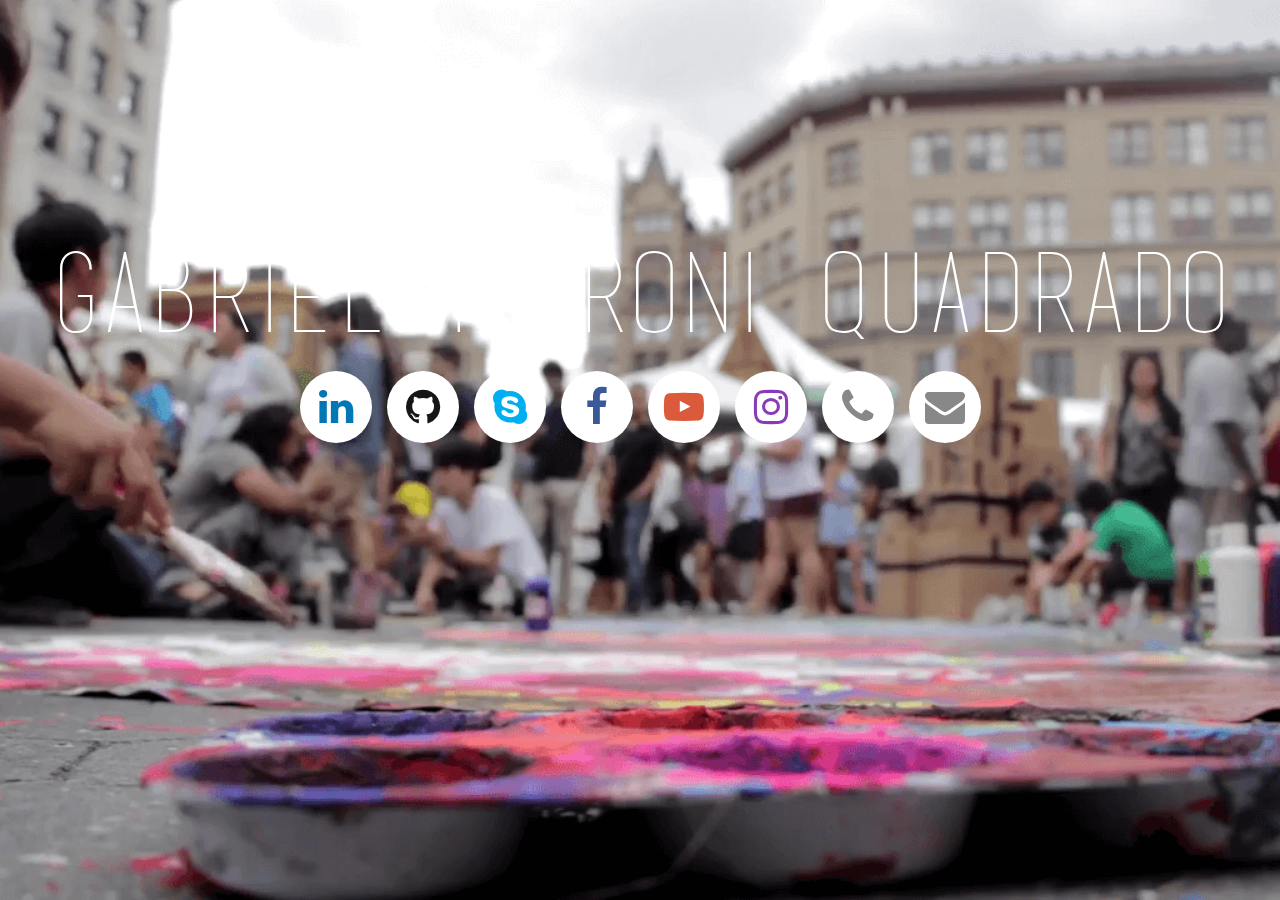
<file: index.html>
<!DOCTYPE html>
<html>
<head>
	<title>Gabriel Quadrado</title>
	<meta charset="UTF-8">
	<meta name="theme-color" content="#454545">
	<link rel='stylesheet prefetch' href='vendor/font-awesome-4.7.0/css/font-awesome.min.css'>
	<link rel='stylesheet prefetch' href='vendor/materialize-v0.98.0/css/materialize.min.css'>
	<link rel='stylesheet prefetch' href='vendor/animate.css'>
	<link rel="stylesheet" href="css/style.css">
	<script src="vendor/jquery-3.1.1.min.js"></script>
	<script src="vendor/jquery.mb.YTPlayer.js"></script>
	<script src="vendor/materialize-v0.98.0/js/materialize.min.js"></script>
	<script>
	  (function(i,s,o,g,r,a,m){i['GoogleAnalyticsObject']=r;i[r]=i[r]||function(){
	  (i[r].q=i[r].q||[]).push(arguments)},i[r].l=1*new Date();a=s.createElement(o),
	  m=s.getElementsByTagName(o)[0];a.async=1;a.src=g;m.parentNode.insertBefore(a,m)
	  })(window,document,'script','https://www.google-analytics.com/analytics.js','ga');

	  ga('create', 'UA-92778346-1', 'auto');
	  ga('send', 'pageview');

	</script>
</head>
<body>
	<a class="player" data-property="{videoURL:'https://www.youtube.com/watch?v=JZUEMk_UG50',containment:'body',autoPlay:true, mute:true, startAt:0,opacity:1,ratio:'4/3', addRaster:true,loop:true,stopAt:33,showControls:false}"></a>

	<div class="general-container animated fadeIn">
	<h1>Gabriel Fioroni Quadrado</h1>
		<div class="buttons-container">
			<a href="http://www.linkedin.com/in/gabriel-fioroni-quadrado-32b1b0118" target="_blank" class="icon-button linkedin"><i class="fa fa-linkedin"></i><span></span></a>
			<a href="https://github.com/gabrielquadrado/" target="_blank" class="icon-button github"><i class="fa fa-github"></i><span></span></a>
			<a href="skype:gabrielfioroni" class="icon-button skype"><i class="fa fa-skype"></i><span></span></a>
			<a href="https://www.facebook.com/gabrielfquadrado" target="_blank" class="icon-button facebook"><i class="fa fa-facebook"></i><span></span></a>
			<a href="https://www.youtube.com/channel/UCo-CoFnlMzd4bLcLBVYKX-w" target="_blank" class="icon-button youtube-play"><i class="fa fa-youtube-play"></i><span></span></a>
			<a href="https://www.instagram.com/gabrielfquadrado/" target="_blank" class="icon-button instagram"><i class="fa fa-instagram"></i><span></span></a>
			<a href="callto:19995248666" class="icon-button phone tooltipped" data-position="bottom" data-tooltip="+55 (19) 99524-8666"><i class="fa fa-phone"></i><span></span></a>
			<a href="mailto:gabrielquadrado18@gmail.com" class="icon-button envelope tooltipped" data-position="bottom" data-tooltip="gabrielquadrado18@gmail.com"><i class="fa fa-envelope"></i><span></span></a>
		</div>
	</div>
<script src="js/index.js"></script>
</body>
</html>
</file>
<file: css/style.css>
@font-face {
	font-family: Basic Title;
	src: local("Basic Title"),
	url(../vendor/basic_title_font/basictitlefont.ttf);
	font-weight: bold;
}
html {
	font-size: 20px;
}
body {
	background-color: #afafaf;
	text-align: center;
	margin: 0;
	padding: 0;
	background: url(../img/thumbs.png) no-repeat center center fixed;
	-webkit-background-size: cover;
	-moz-background-size: cover;
	-o-background-size: cover;
	background-size: cover;
}
/*RESPONSIVO*/
body.mobile h1 {
	font-size: 200px;
	margin: 15px;
	line-height: 200px;
}
body.mobile .icon-button {
	height: 210px;
	width: 210px;
	margin: 25px;
	font-size: 110px;
}
body.mobile .icon-button i {
	height: 210px;
	line-height: 210px;
	width: 210px;
}
body.mobile .icon-button:hover span {
	height: 214px;
	width: 214px;
	border-radius: 50%;
	margin: -107px;
}
body.mobile .general-container {
	margin-top: 12%;
}
/*FIM DE RESPONSIVO*/
.player {
	z-index: -99;
}
h1 {
	color: white;
	font-size: 110px;
	padding: 0;
	margin: 15px;
	line-height: 100px;
	font-family: 'Basic Title', sans-serif;
}
.icon-button {
	background-color: white;
	border-radius: 50%;
	cursor: pointer;
	display: inline-block;
	font-size: 40px;
	height: 72px;
	line-height: 32px;
	margin: 0 5px;
	position: relative;
	text-align: center;
	-webkit-user-select: none;
	   -moz-user-select: none;
	    -ms-user-select: none;
	        user-select: none;
	width: 72px;
}
.general-container {
	z-index: 100000;
	margin-top: 20%;
}
.icon-button span {
	border-radius: 0;
	display: block;
	height: 0;
	left: 50%;
	margin: 0;
	position: absolute;
	top: 50%;
	-webkit-transition: all 0.3s;
	   -moz-transition: all 0.3s;
	     -o-transition: all 0.3s;
	        transition: all 0.3s;
	width: 0;
}
.icon-button:hover span {
	width: 74px;
	height: 74px;
	border-radius: 50%;
	margin: -37px;
}
.icon-button i {
	background: none;
	color: white;
	height: 72px;
	left: 0;
	line-height: 72px;
	position: absolute;
	top: 0;
	-webkit-transition: all 0.3s;
	   -moz-transition: all 0.3s;
	     -o-transition: all 0.3s;
	        transition: all 0.3s;
	width: 72px;
	z-index: 10;
}
.facebook span {
	background-color: #3B5998;
}
.linkedin span {
	background-color: #0177b5;
}
.youtube-play span {
	background-color: #db5a3c;
}
.instagram span {
	background-color: #8a3ab9;
}
.github span {
	background-color: #171515;
}
.envelope span,
.phone span {
	background-color: #888888;
}
.skype span {
	background-color: #00aff0;
}
.icon-button .fa-facebook {
	color: #3B5998;
}
.icon-button .fa-linkedin {
	color: #0177b5;
}
.icon-button .fa-youtube-play {
	color: #db5a3c;
}
.icon-button .fa-instagram {
	color: #8a3ab9;
}
.icon-button .fa-github {
	color: #171515;
}
.icon-button .fa-envelope,
.icon-button .fa-phone {
	color: #888888;
}
.icon-button .fa-skype {
	color: #00aff0;
}
.icon-button:hover .fa-facebook,
.icon-button:hover .fa-linkedin,
.icon-button:hover .fa-youtube-play,
.icon-button:hover .fa-instagram,
.icon-button:hover .fa-github,
.icon-button:hover .fa-envelope,
.icon-button:hover .fa-phone,
.icon-button:hover .fa-skype {
	color: white;
}
</file>
